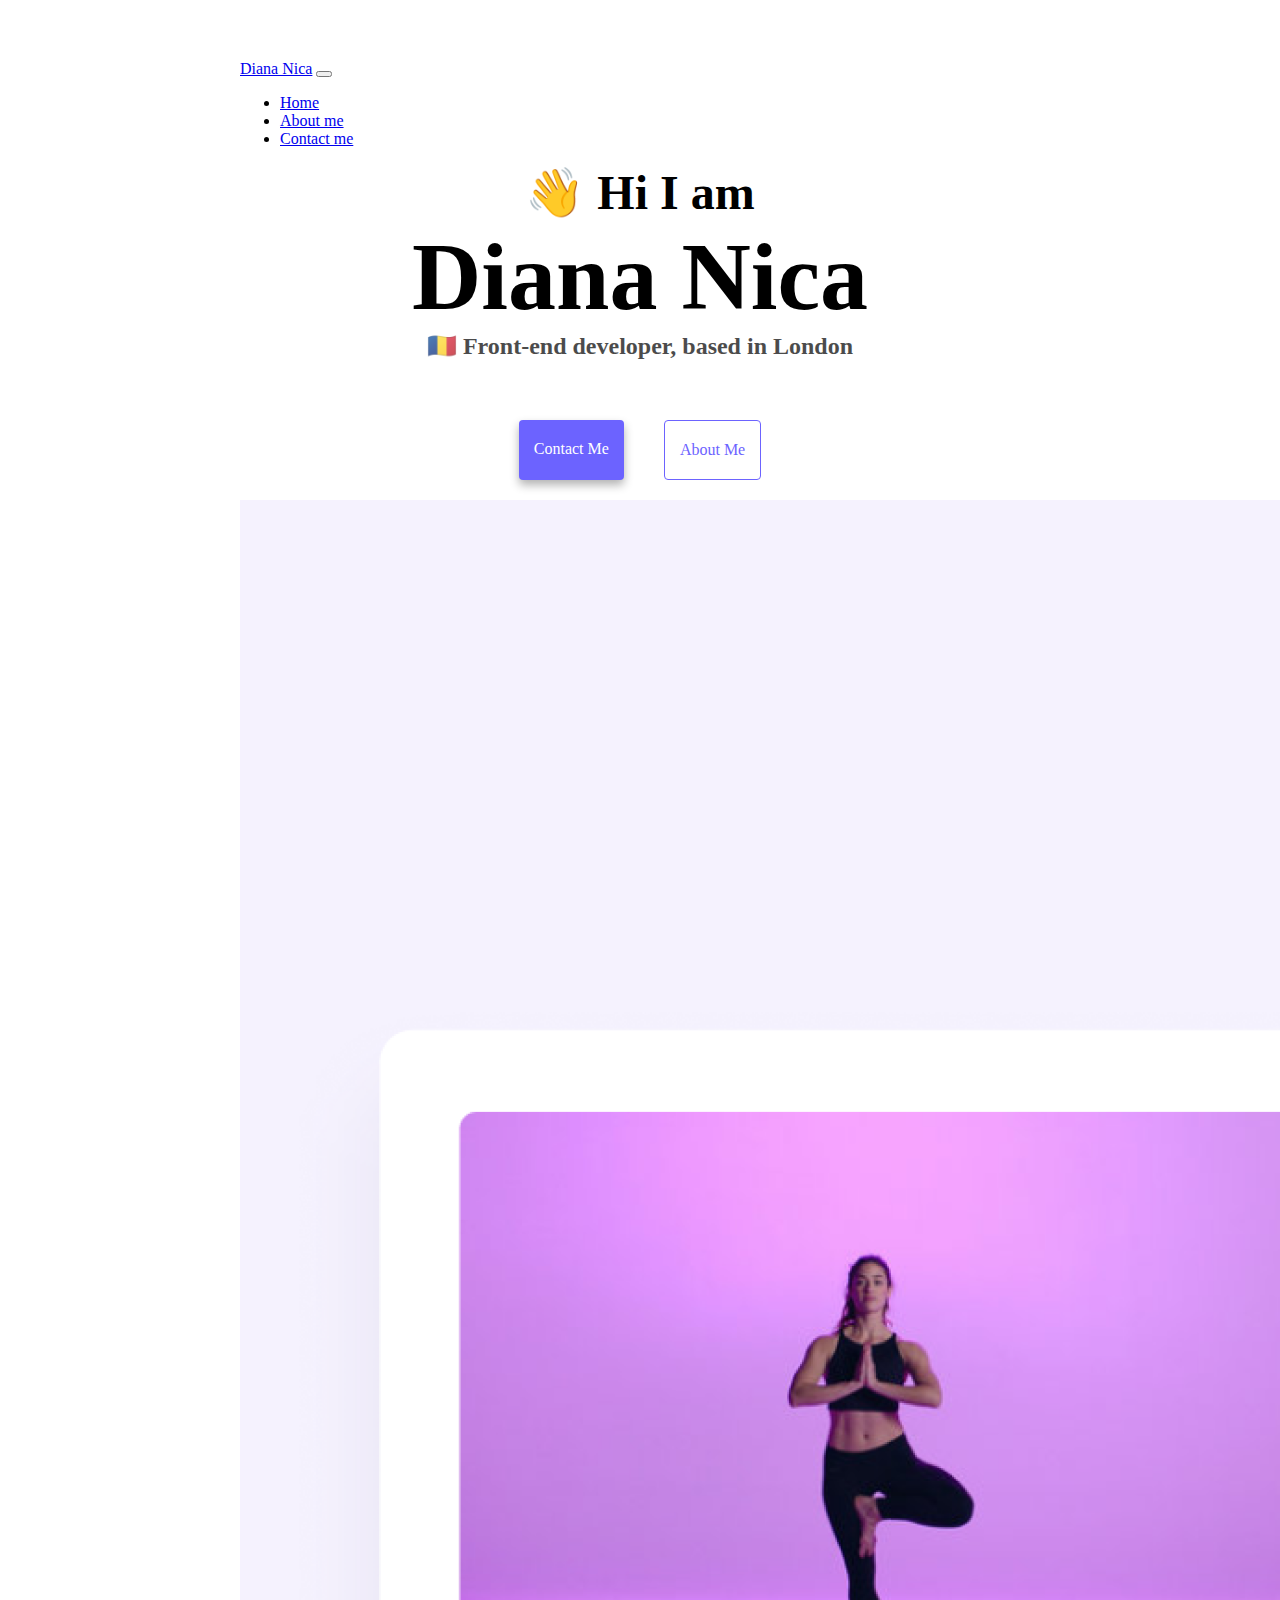
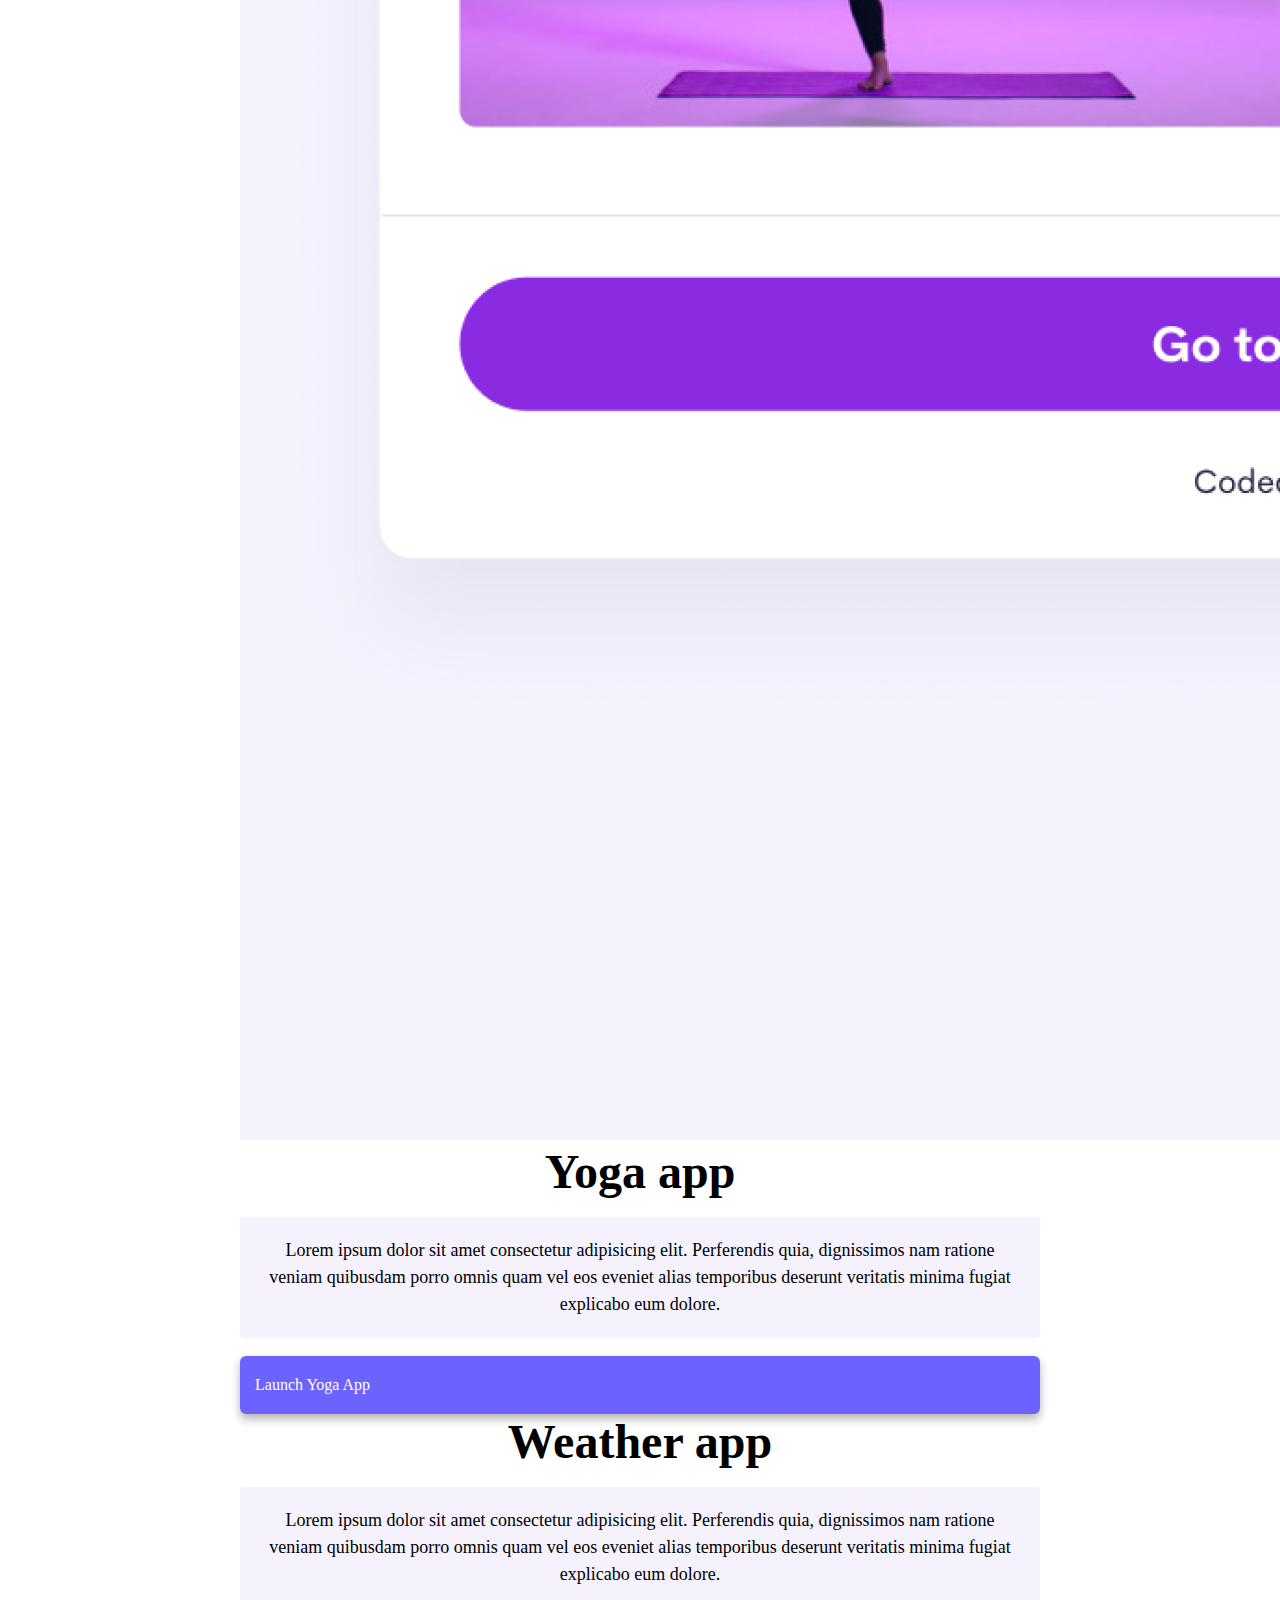
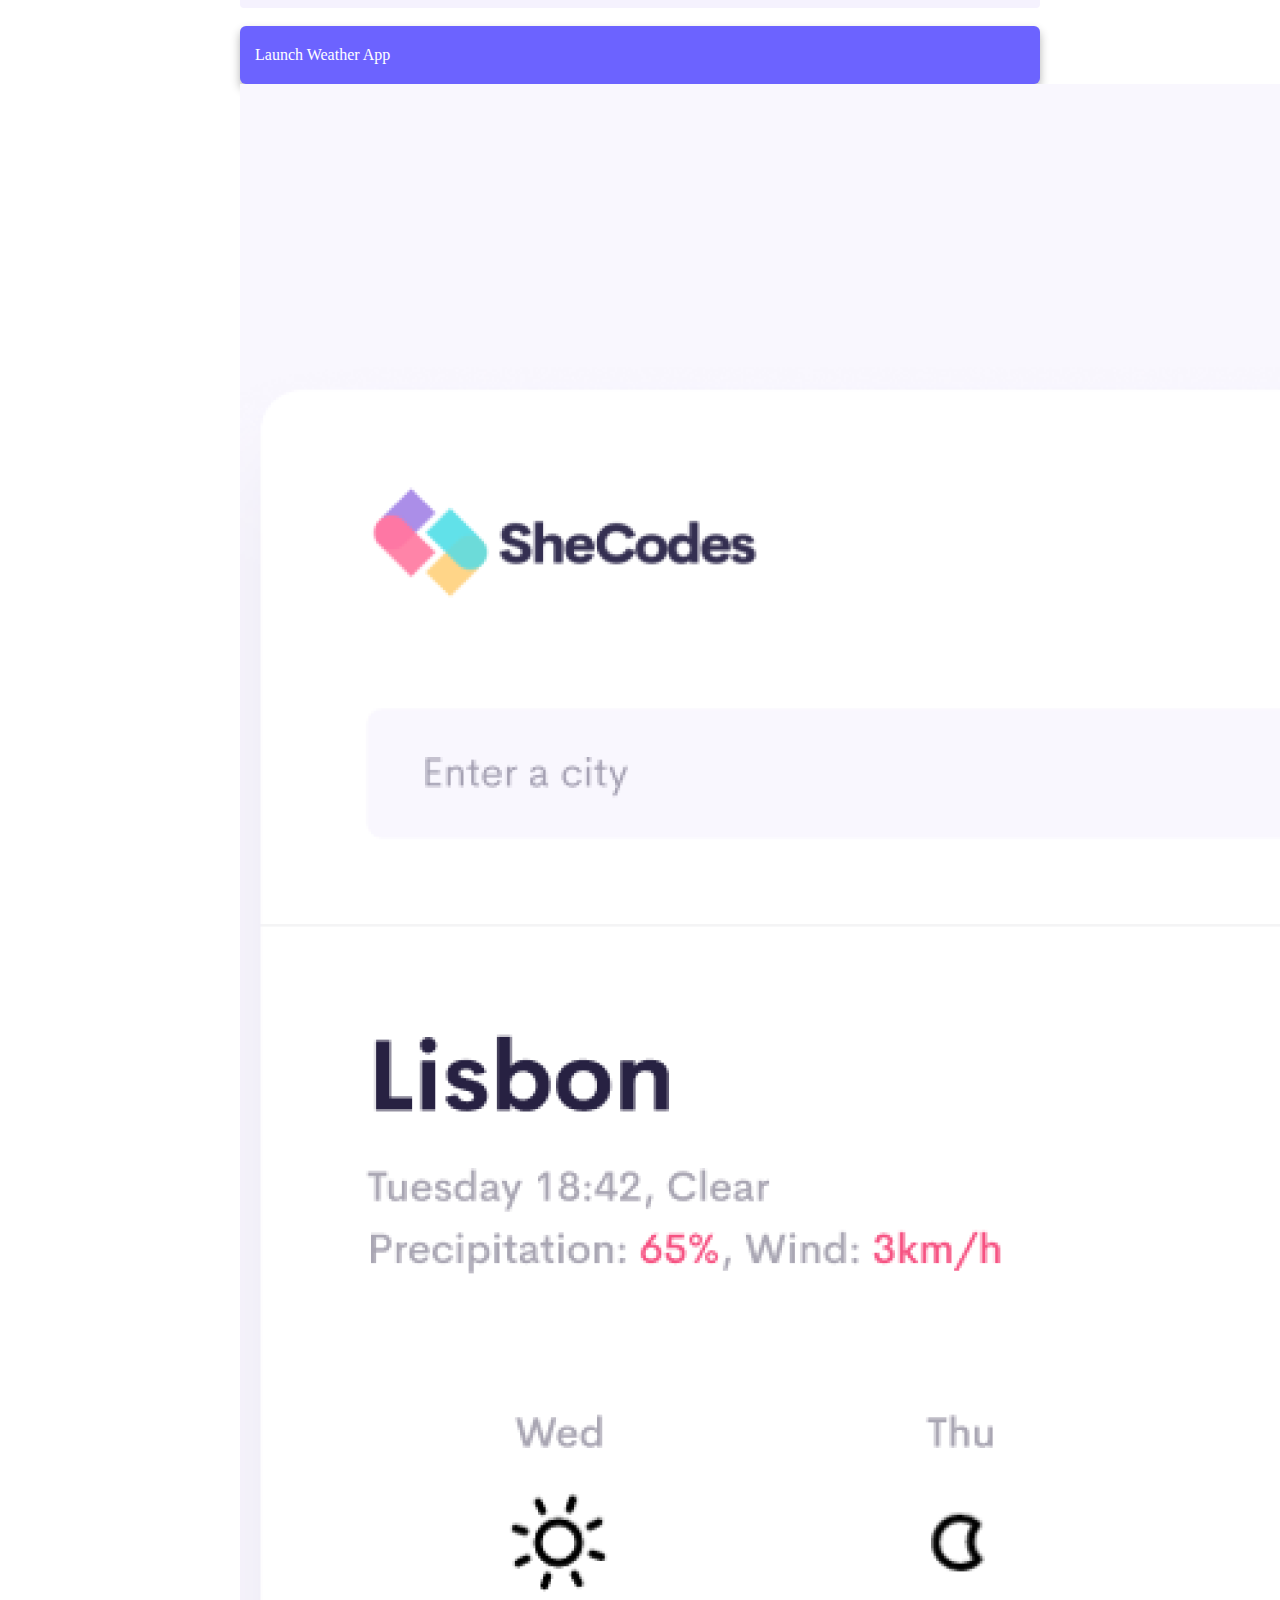
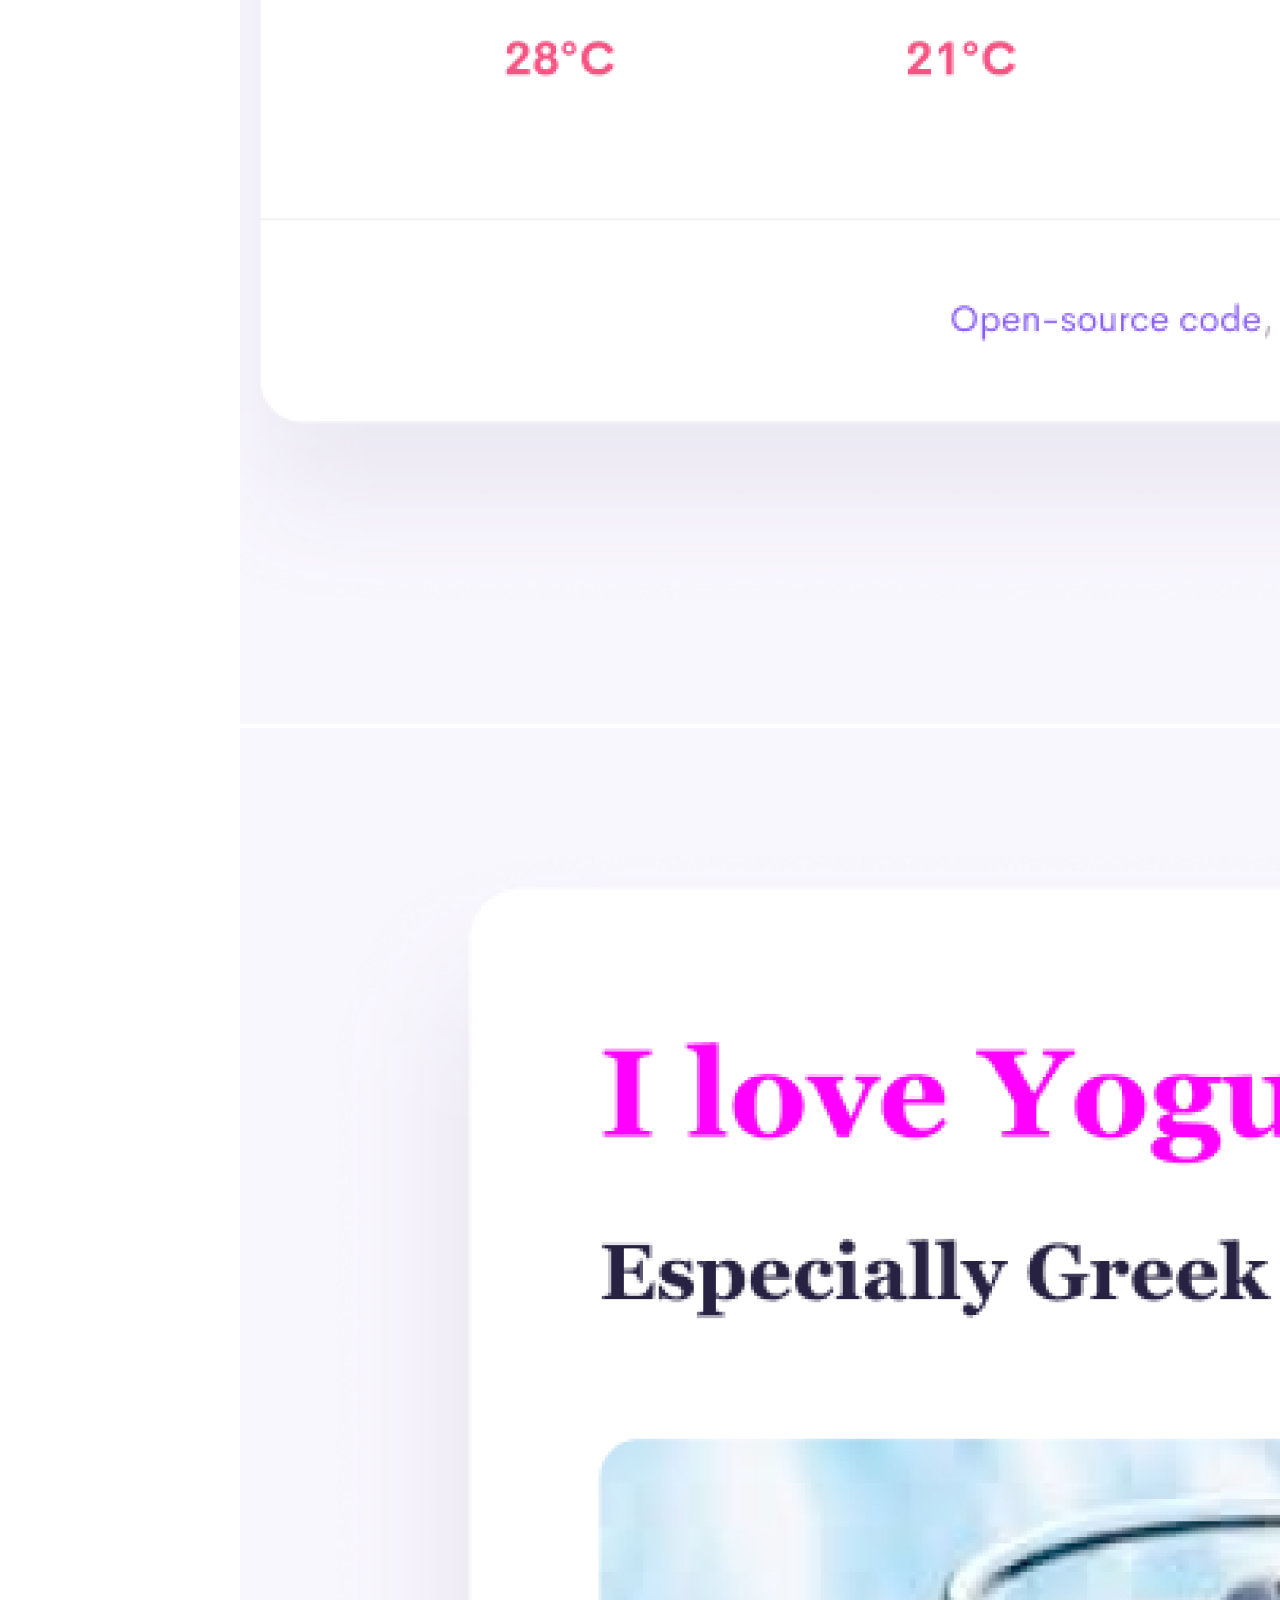
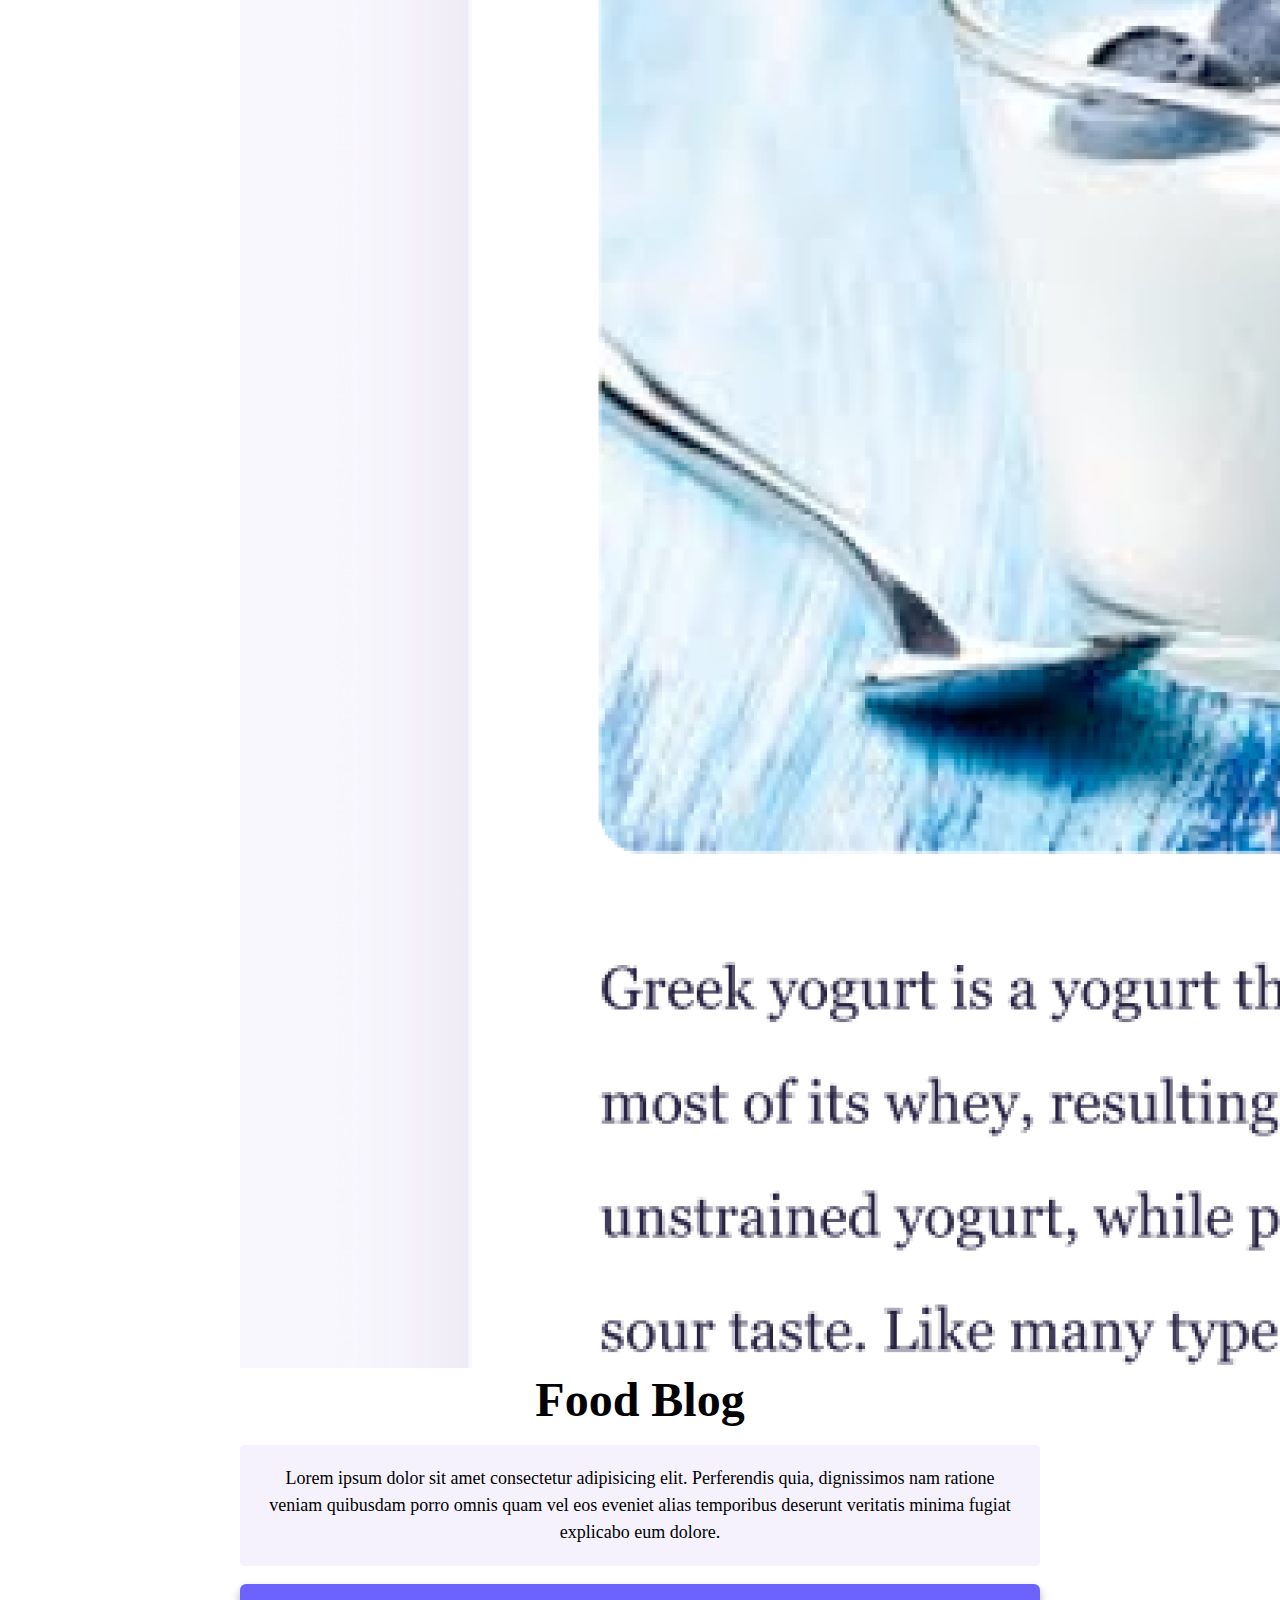
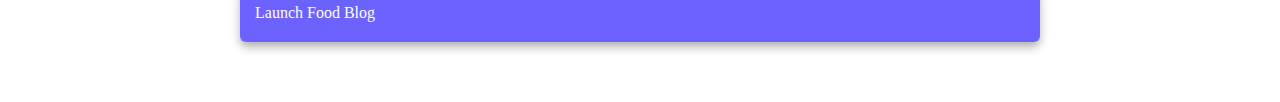
<file: index.html>
<!DOCTYPE html>
<html lang="en">
  <head>
    <meta charset="UTF-8" />
    <meta http-equiv="X-UA-Compatible" content="IE=edge" />
    <meta name="description"  content="Page about London based front-end developer" /> 
    <meta name="viewport" content="width=device-width, initial-scale=1.0" />
    <title>Diana Nica - front-end developer</title>
    <!-- CSS only -->
    <link
      href="https://cdn.jsdelivr.net/npm/bootstrap@5.2.3/dist/css/bootstrap.min.css"
      rel="stylesheet"
      integrity="sha384-rbsA2VBKQhggwzxH7pPCaAqO46MgnOM80zW1RWuH61DGLwZJEdK2Kadq2F9CUG65"
      crossorigin="anonymous"
    />
    <!-- JavaScript Bundle with Popper -->
    <script
      src="https://cdn.jsdelivr.net/npm/bootstrap@5.2.3/dist/js/bootstrap.bundle.min.js"
      integrity="sha384-kenU1KFdBIe4zVF0s0G1M5b4hcpxyD9F7jL+jjXkk+Q2h455rYXK/7HAuoJl+0I4"
      crossorigin="anonymous"
    ></script>
    <link rel="stylesheet" href="style.css" />
  </head>
  <body>
    <body>
      <nav class="navbar navbar-expand-lg bg-light sticky-top">
        <div class="container-fluid">
          <a class="navbar-brand" href="index.html">Diana Nica</a>
          <button
            class="navbar-toggler"
            type="button"
            data-bs-toggle="collapse"
            data-bs-target="#navbarNav"
            aria-controls="navbarNav"
            aria-expanded="false"
            aria-label="Toggle navigation"
          >
            <span class="navbar-toggler-icon"></span>
          </button>
          <div class="collapse navbar-collapse" id="navbarNav">
            <ul class="navbar-nav">
              <li class="nav-item">
                <a class="nav-link active" aria-current="page" href="index.html"
                  >Home</a
                >
              </li>
              <li class="nav-item">
                <a class="nav-link" href="about.html">About me</a>
              </li>
              <li class="nav-item">
                <a class="nav-link" href="about.html#contact">Contact me</a>
              </li>
            </ul>
          </div>
        </div>
      </nav>
      <h2 class="text-center mt-3">👋 Hi I am</h2>
      <h1 class="text-center">Diana Nica</h1>
      <h3 class="text-center">🇷🇴 Front-end developer, based in London</h3>
      <div class="navigation-links mb-5">
        <a href="about.html#contact" class="primary-link" title="Contact Diana Nica">Contact me</a>
        <a href="about.html" class="secondary-link" title="About Diana Nica">About me</a>
      </div>
      <div class="container">
        <div class="row">
          <div class="col-md-6">
            <img src="images/yoga.png" class="img-fluid rounded" title="yoga"/>
          </div>
          <div class="col-md-6">
            <h2 class="mb-3">Yoga app</h2>
            <p>
              Lorem ipsum dolor sit amet consectetur adipisicing elit. Perferendis
              quia, dignissimos nam ratione veniam quibusdam porro omnis quam vel
              eos eveniet alias temporibus deserunt veritatis minima fugiat
              explicabo eum dolore.
            </p>
            <div class="mt-5">
              <a href="#" class="primary-link">Launch Yoga App</a>
            </div>
          </div>
        </div>
        <div class="row mt-5">
          <div class="col-md-6">
            <h2 class="mb-3">Weather app</h2>
            <p>
              Lorem ipsum dolor sit amet consectetur adipisicing elit. Perferendis
              quia, dignissimos nam ratione veniam quibusdam porro omnis quam vel
              eos eveniet alias temporibus deserunt veritatis minima fugiat
              explicabo eum dolore.
            </p>
            <div class="mb-5 mt-5">
              <a href="#" class="primary-link">Launch Weather App</a>
            </div>
          </div>
          <div class="col-md-6">
            <img src="images/weather.png" class="img-fluid rounded" title="weather" />
          </div>
        </div>
        <div class="row mt-5">
          <div class="col-md-6">
            <img src="images/yogurt.png" class="img-fluid rounded" title="yogurt" />
          </div>
          <div class="col-md-6">
            <h2 class="mb-3">Food Blog</h2>
            <p>
              Lorem ipsum dolor sit amet consectetur adipisicing elit. Perferendis
              quia, dignissimos nam ratione veniam quibusdam porro omnis quam vel
              eos eveniet alias temporibus deserunt veritatis minima fugiat
              explicabo eum dolore.
            </p>
            <div class="mt-5">
              <a href="#" class="primary-link">Launch Food Blog</a>
            </div>
          </div>
        </div>
      </div>
  </body>
</html>
</file>
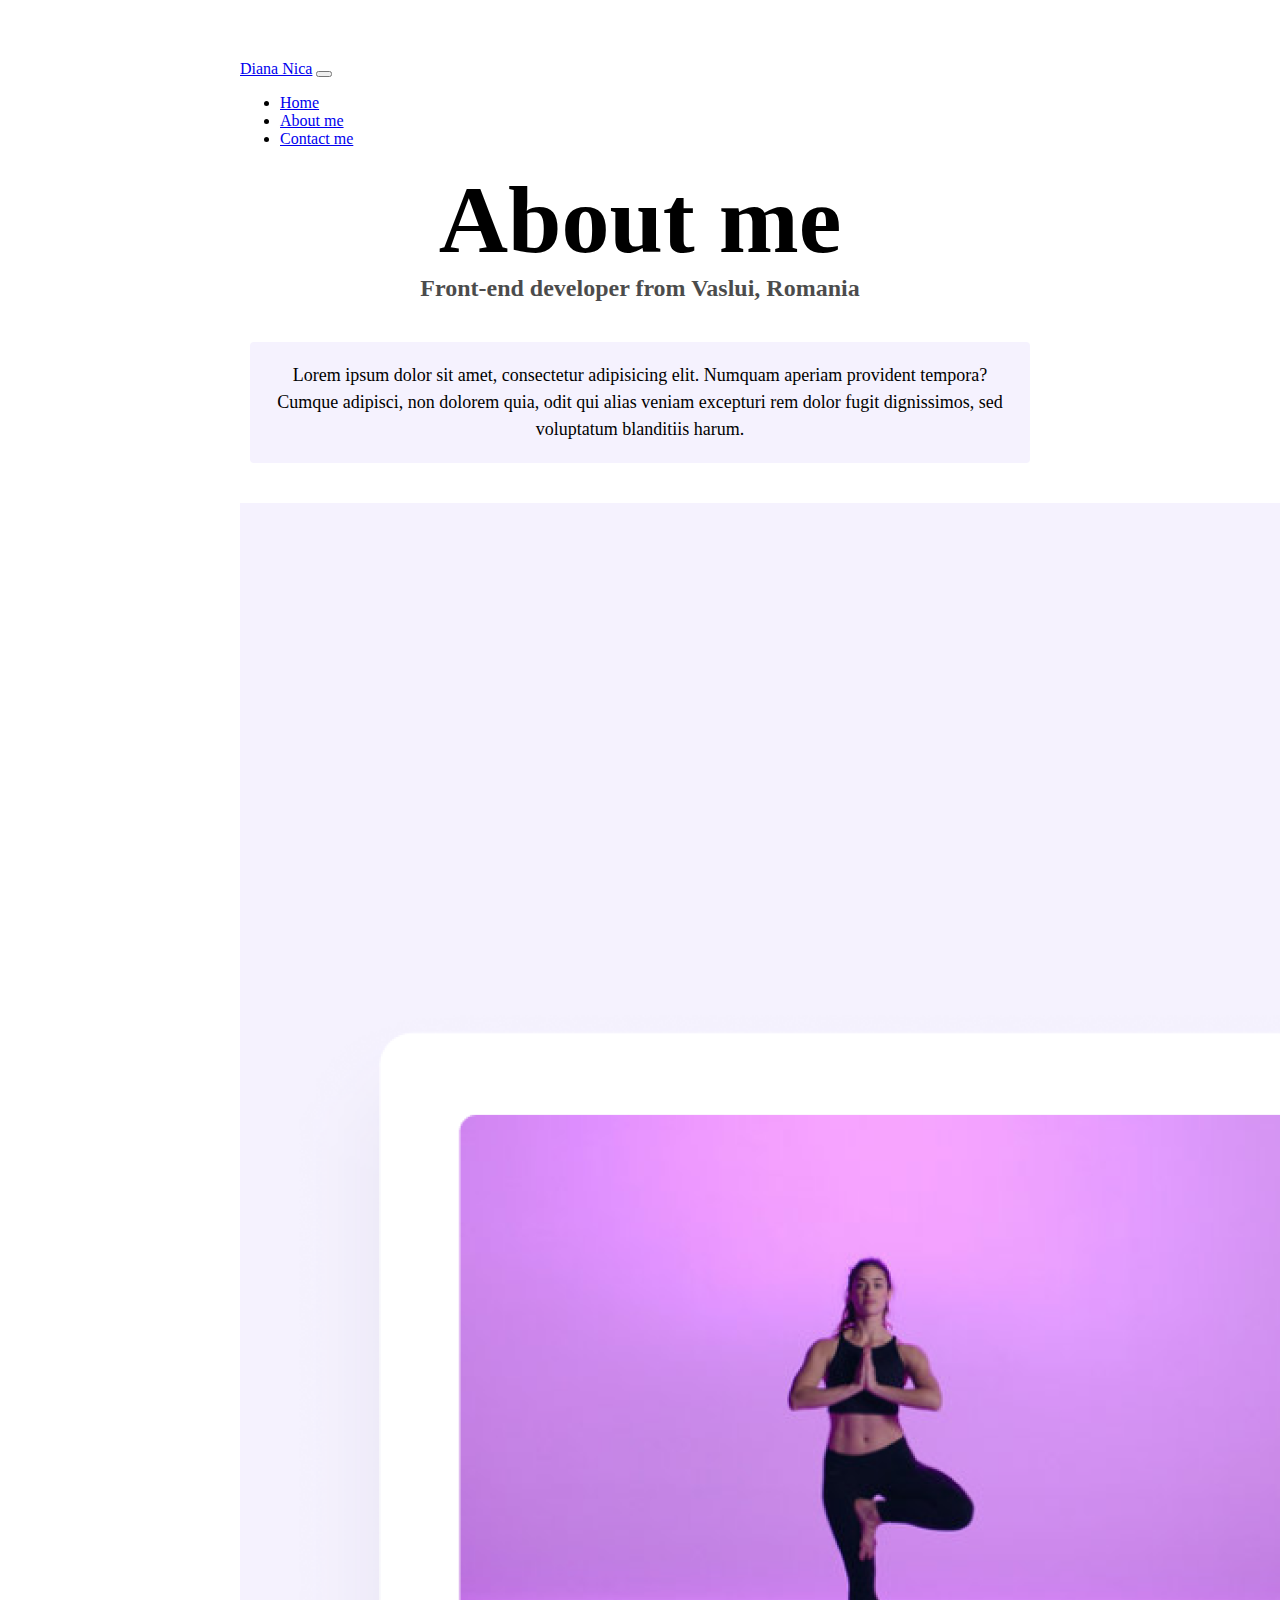
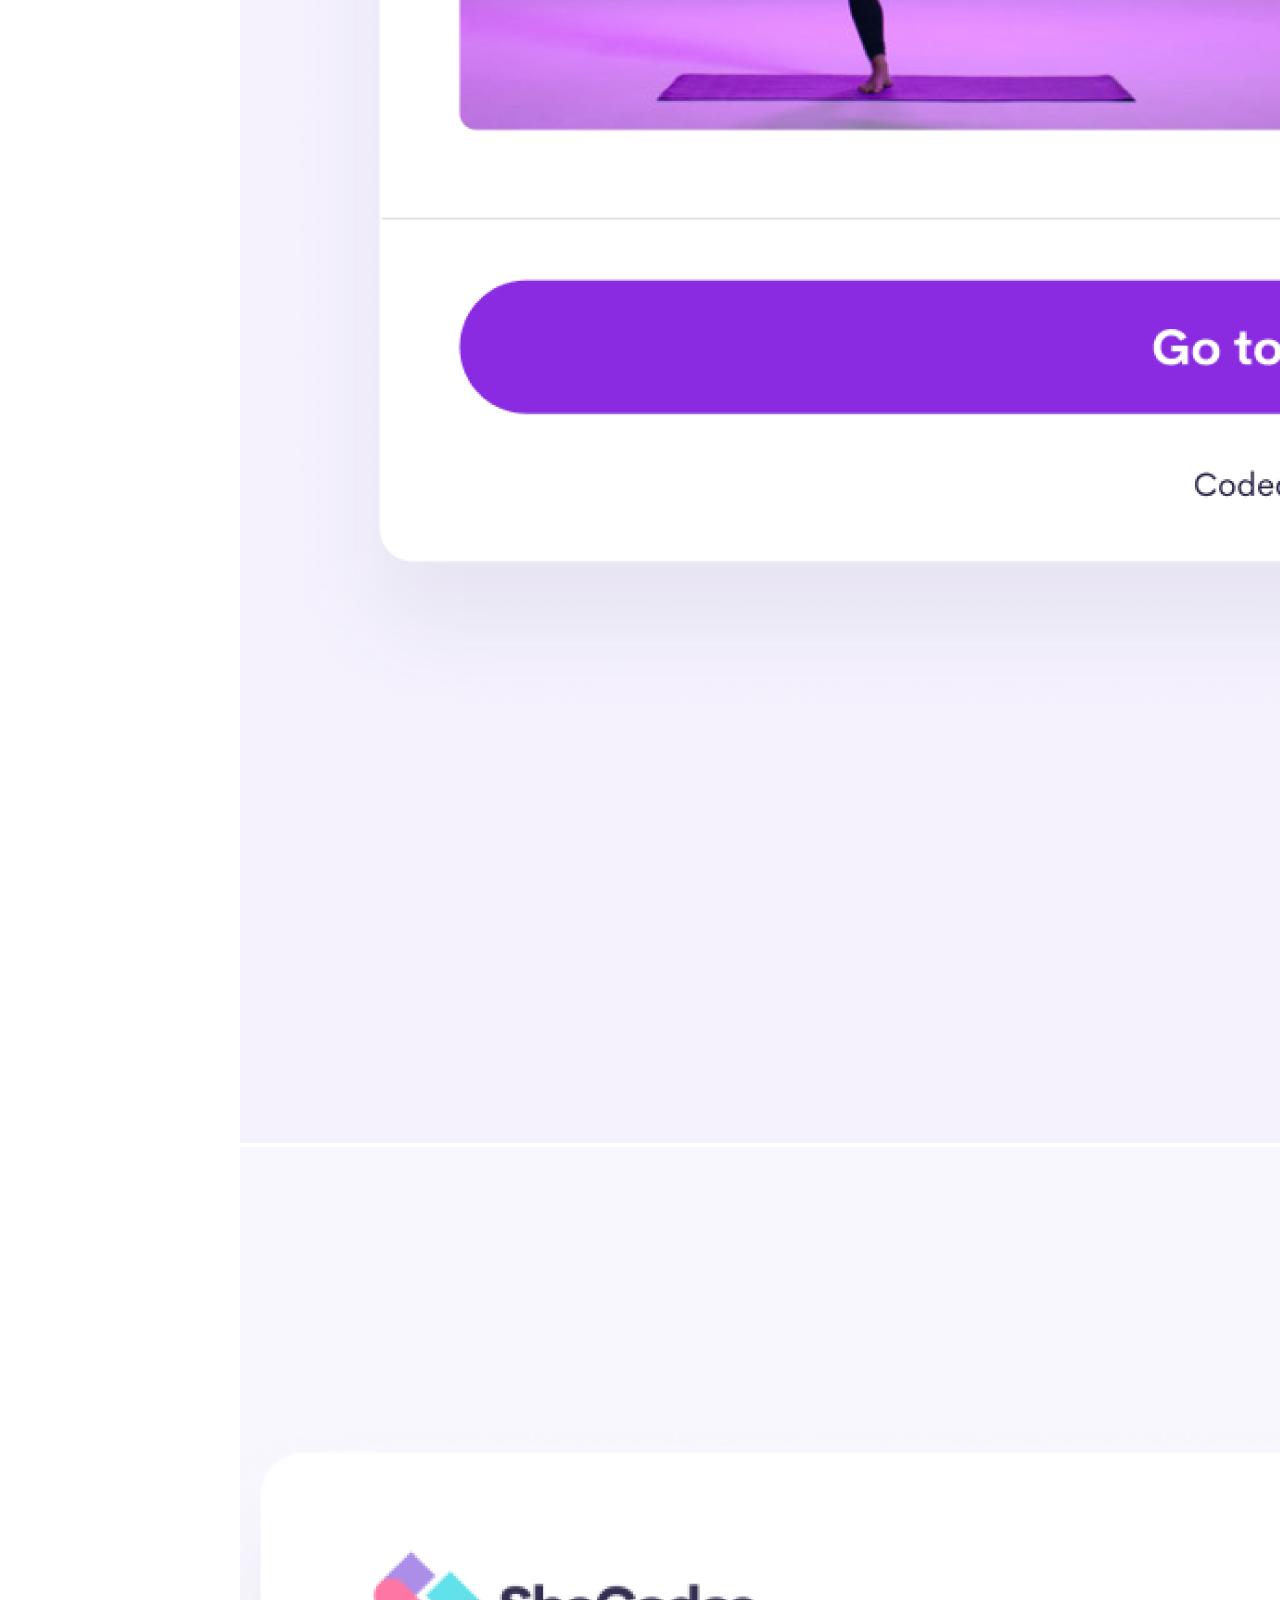
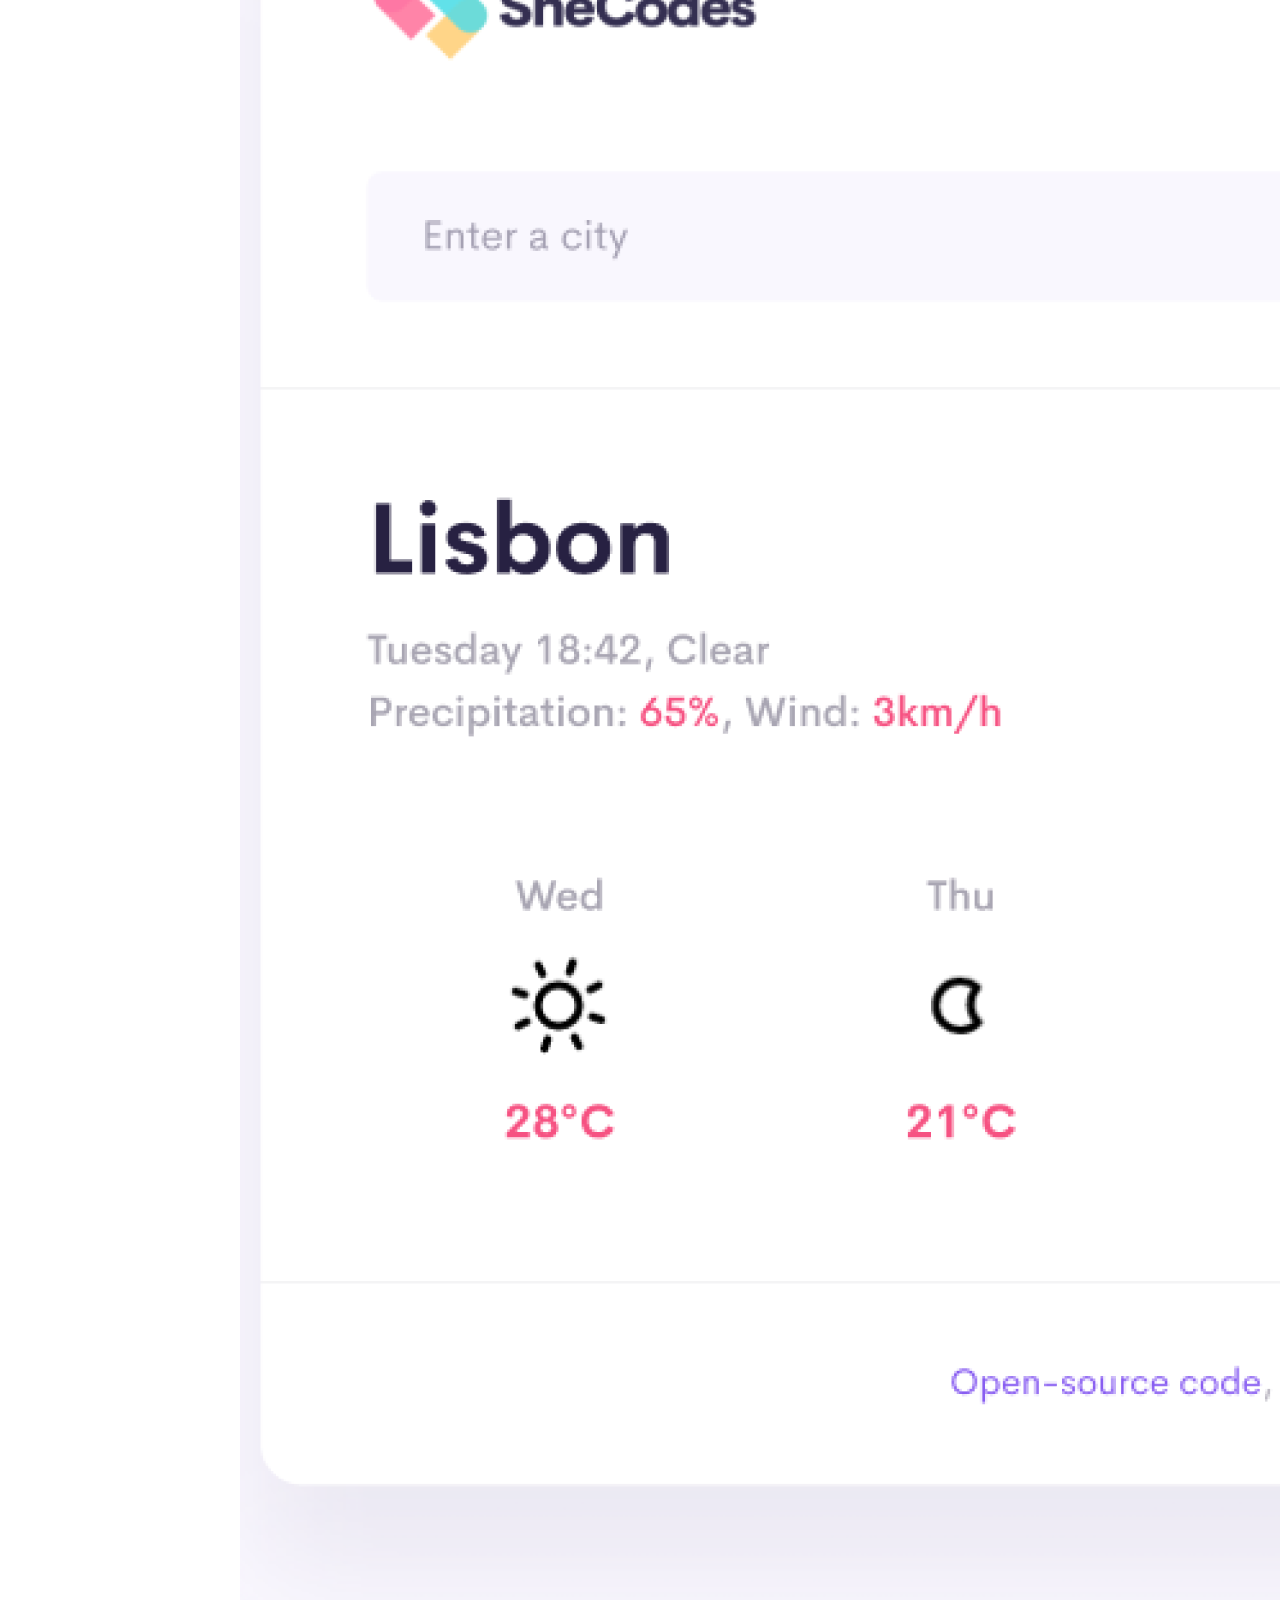
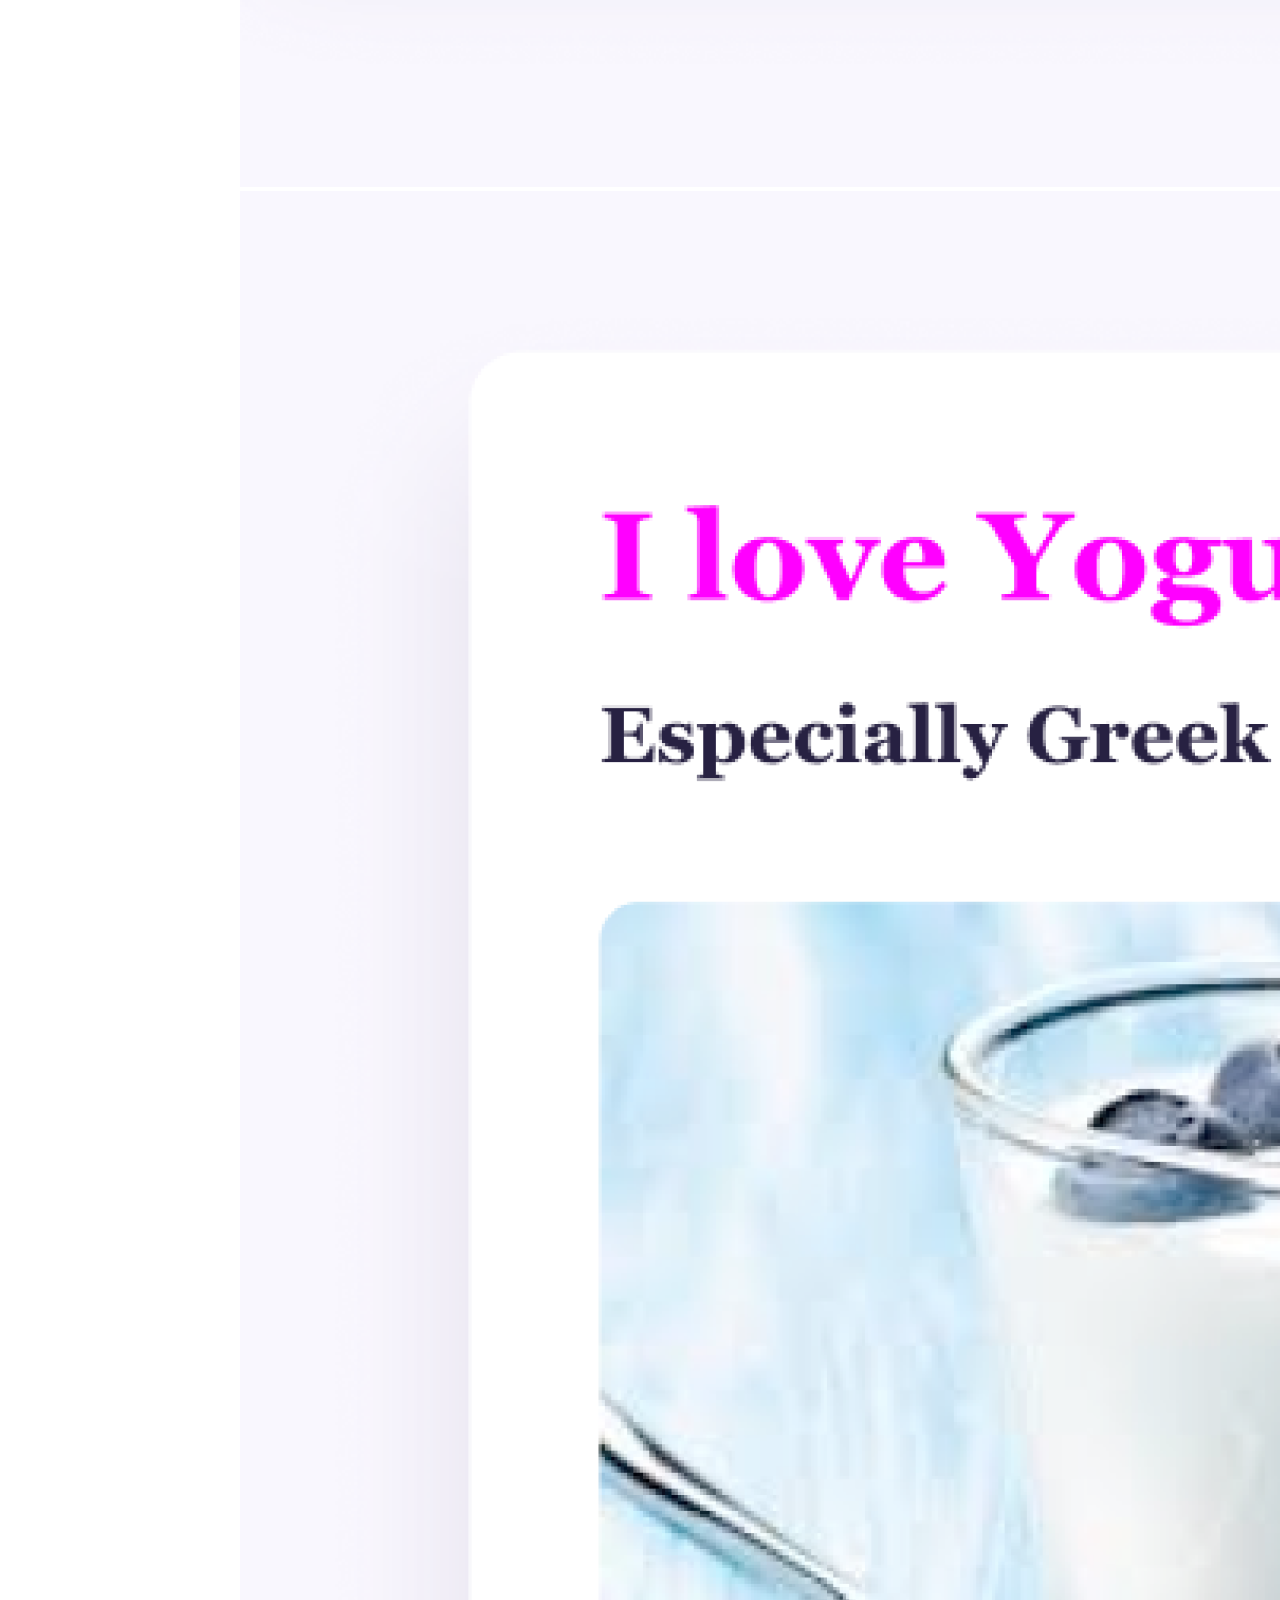
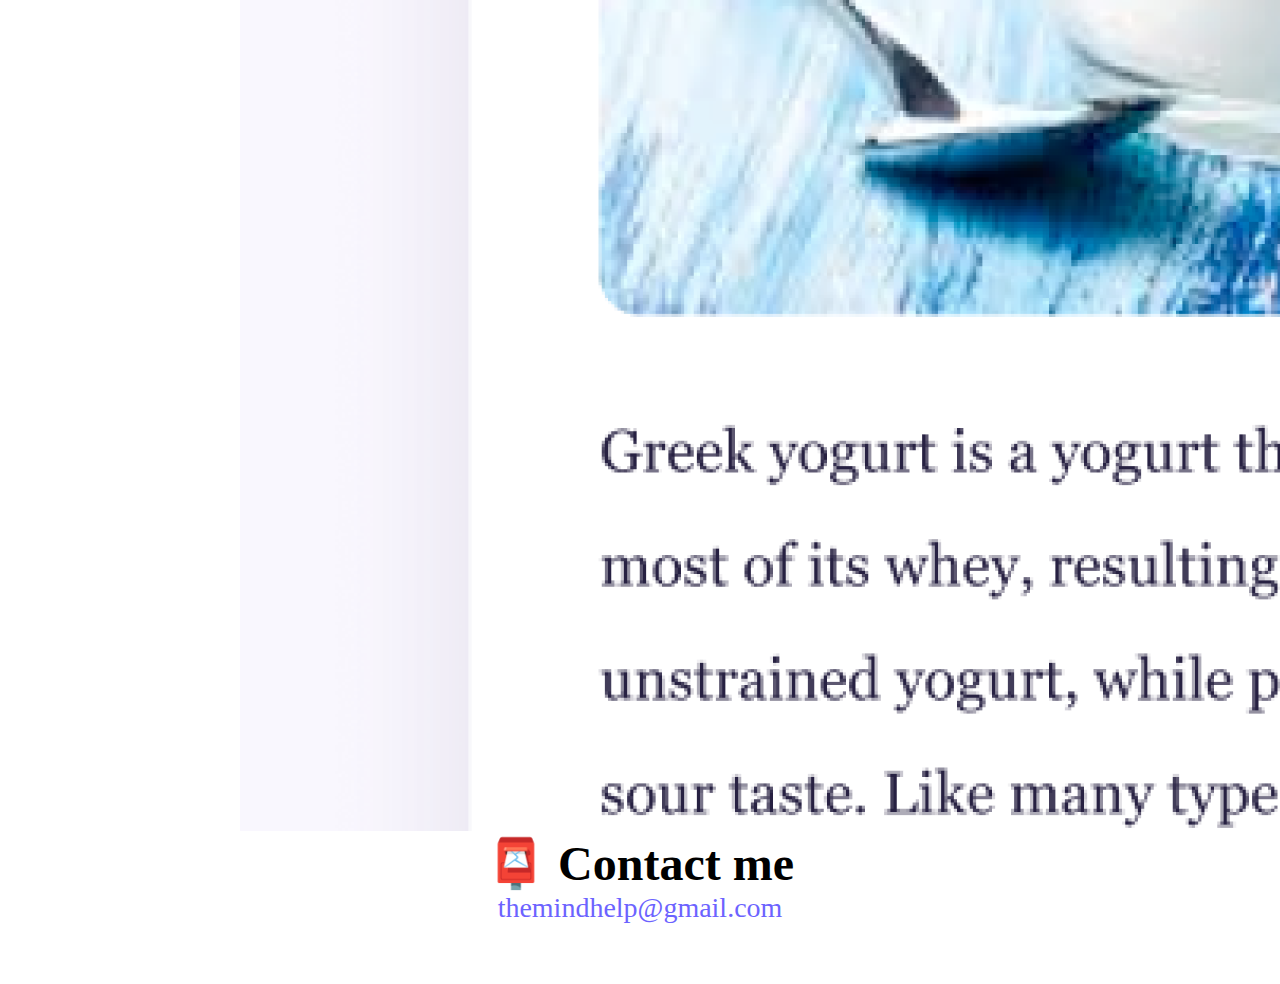
<file: about.html>
<!DOCTYPE html>
<html lang="en">
  <head>
    <meta charset="UTF-8" />
    <meta http-equiv="X-UA-Compatible" content="IE=edge" />
    <meta name="viewport" content="width=device-width, initial-scale=1.0" />
    <!-- CSS only -->
    <link
      href="https://cdn.jsdelivr.net/npm/bootstrap@5.2.3/dist/css/bootstrap.min.css"
      rel="stylesheet"
      integrity="sha384-rbsA2VBKQhggwzxH7pPCaAqO46MgnOM80zW1RWuH61DGLwZJEdK2Kadq2F9CUG65"
      crossorigin="anonymous"
    />
    <!-- JavaScript Bundle with Popper -->
    <script
      src="https://cdn.jsdelivr.net/npm/bootstrap@5.2.3/dist/js/bootstrap.bundle.min.js"
      integrity="sha384-kenU1KFdBIe4zVF0s0G1M5b4hcpxyD9F7jL+jjXkk+Q2h455rYXK/7HAuoJl+0I4"
      crossorigin="anonymous"
    ></script>
    <link rel="stylesheet" href="style.css" />

    <title>About Diana Nica</title>
  </head>
  <body>
    <nav class="navbar navbar-expand-lg bg-light sticky-top">
      <div class="container-fluid">
        <a class="navbar-brand" href="index.html">Diana Nica</a>
        <button
          class="navbar-toggler"
          type="button"
          data-bs-toggle="collapse"
          data-bs-target="#navbarNav"
          aria-controls="navbarNav"
          aria-expanded="false"
          aria-label="Toggle navigation"
        >
          <span class="navbar-toggler-icon"></span>
        </button>
        <div class="collapse navbar-collapse" id="navbarNav">
          <ul class="navbar-nav">
            <li class="nav-item">
              <a class="nav-link" aria-current="page" href="index.html">Home</a>
            </li>
            <li class="nav-item">
              <a class="nav-link active" href="about.html">About me</a>
            </li>
            <li class="nav-item">
              <a class="nav-link" href="about.html#contact">Contact me</a>
            </li>
          </ul>
        </div>
      </div>
    </nav>
    <h1 class="text-center">About me</h1>
    <h3 class="text-center">Front-end developer from Vaslui, Romania</h3>
    <div class="about-paragraphs text-center">
      <p>
        Lorem ipsum dolor sit amet, consectetur adipisicing elit. Numquam
        aperiam provident tempora? Cumque adipisci, non dolorem quia, odit qui
        alias veniam excepturi rem dolor fugit dignissimos, sed voluptatum
        blanditiis harum.
        <br />
      </p>
    </div>
    <div class="container mb-5">
      <div class="row">
        <div class="col-sm-4">
          <img src="images/yoga.png" class="img-fluid p-2 shadow" alt="yoga" />
        </div>
        <div class="col-sm-4">
          <img
            src="images/weather.png"
            class="img-fluid p-2 shadow"
            alt="weather"
          />
        </div>
        <div class="col-sm-4">
          <img
            src="images/yogurt.png"
            class="img-fluid p-2 shadow"
            alt="yogurt"
          />
        </div>
      </div>
    </div>
    <div id="contact">
      <h2 class="text-center">📮 Contact me</h2>
      <a href="mailto:themindhelp@gmail.com" class="email-link">
        themindhelp@gmail.com
      </a>
    </div>
  </body>
</html>
</file>
<file: style.css>
:root {
  --primary-color: #6c63ff;
  --secondary-color: #f5f2fe;
  --box-shadow: 0 5px 10px rgba(0, 0, 0, 0.3);
}

body {
  margin: 60px auto;
  max-width: 800px;
}

h1,
h2,
h3 {
  text-align: center;
  margin: 0;
}

h1 {
  font-size: 96px;
}

h2 {
  font-size: 48px;
}

h3 {
  font-size: 24px;
  opacity: 0.7;
}

.primary-link {
  display: flex;
  border-radius: 6px;
  padding: 20px 15px;
  text-decoration: none;
  text-transform: capitalize;
  background: var(--primary-color);
  box-shadow: var(--box-shadow);
  color: white;
}

.secondary-link {
  border-radius: 4px;
  padding: 20px 15px;
  text-decoration: none;
  text-transform: capitalize;
  color: var(--primary-color);
  border: 1px solid var(--primary-color);
}

p {
  background: var(--secondary-color);
  padding: 20px;
  border-radius: 4px;
  font-size: 18px;
  line-height: 1.5;
  text-align: center;
}

.navigation-links {
  display: flex;
  margin-top: 40px;
  justify-content: center;
}

.navigation-links a {
  margin: 20px;
  border-radius: 4px;
  padding: 20px 15px;
  text-decoration: none;
  text-transform: capitalize;
}

.contact-link {
  background: var(--primary-color);
  box-shadow: var(--box-shadow);
  color: white;
}

.about-link {
  color: var(--primary-color);
  border: 1px solid var(--primary-color);
}

.homepage-link {
  color: var(--primary-color);
  text-align: center;
  display: block;
}

.about-paragraphs {
  display: flex;
  margin: 30px 0;
}

.about-paragraphs p {
  margin: 10px;
}

.email-link {
  display: flex;
  justify-content: center;
  color: var(--primary-color);
  font-size: 28px;
  text-decoration: none;
}

.email-link:hover {
  text-decoration: underline;
}

@media (max-width: 567px) {
  h1 {
    font-size: 58px;
    color: pink;
  }
}

@media (max-width: 567px) {
  h2 {
    font-size: 35px;
  }
}

@media (max-width: 567px) {
  .navbar-brand {
    display: none;
  }
}
</file>
